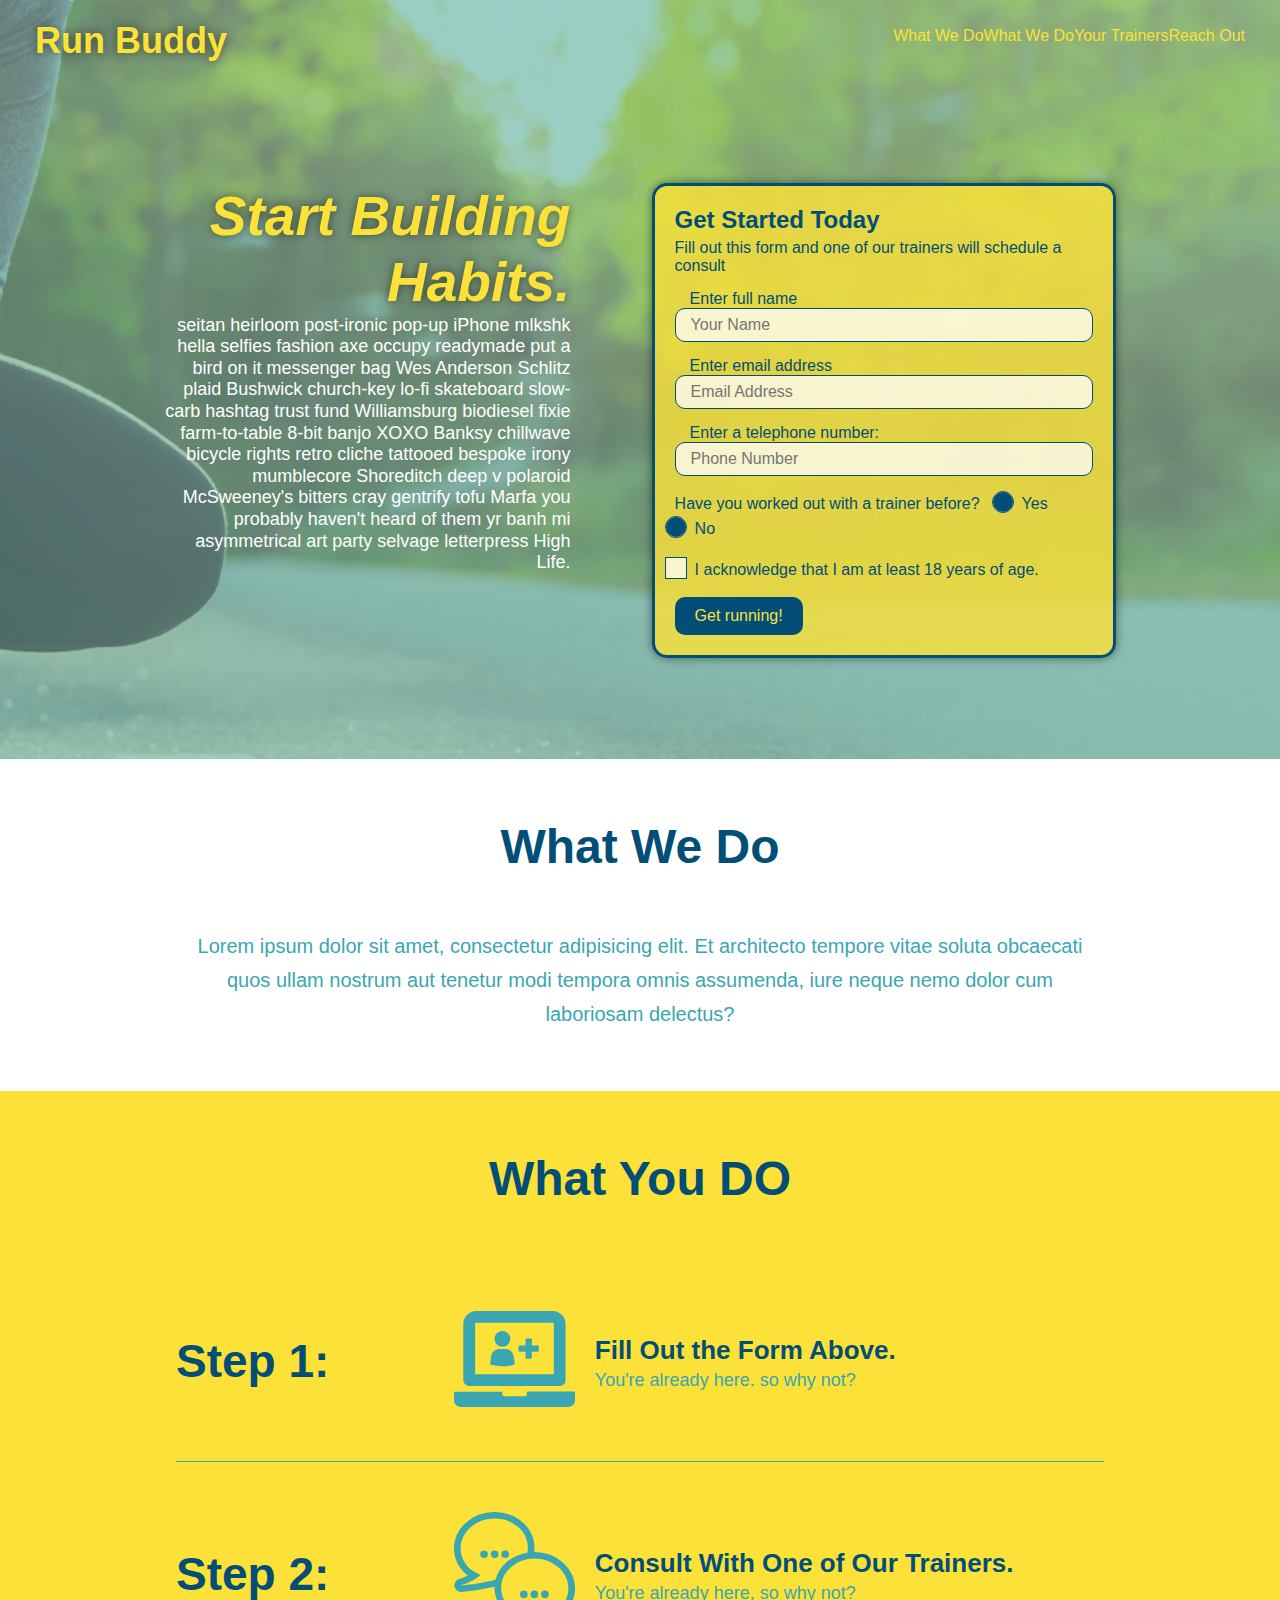
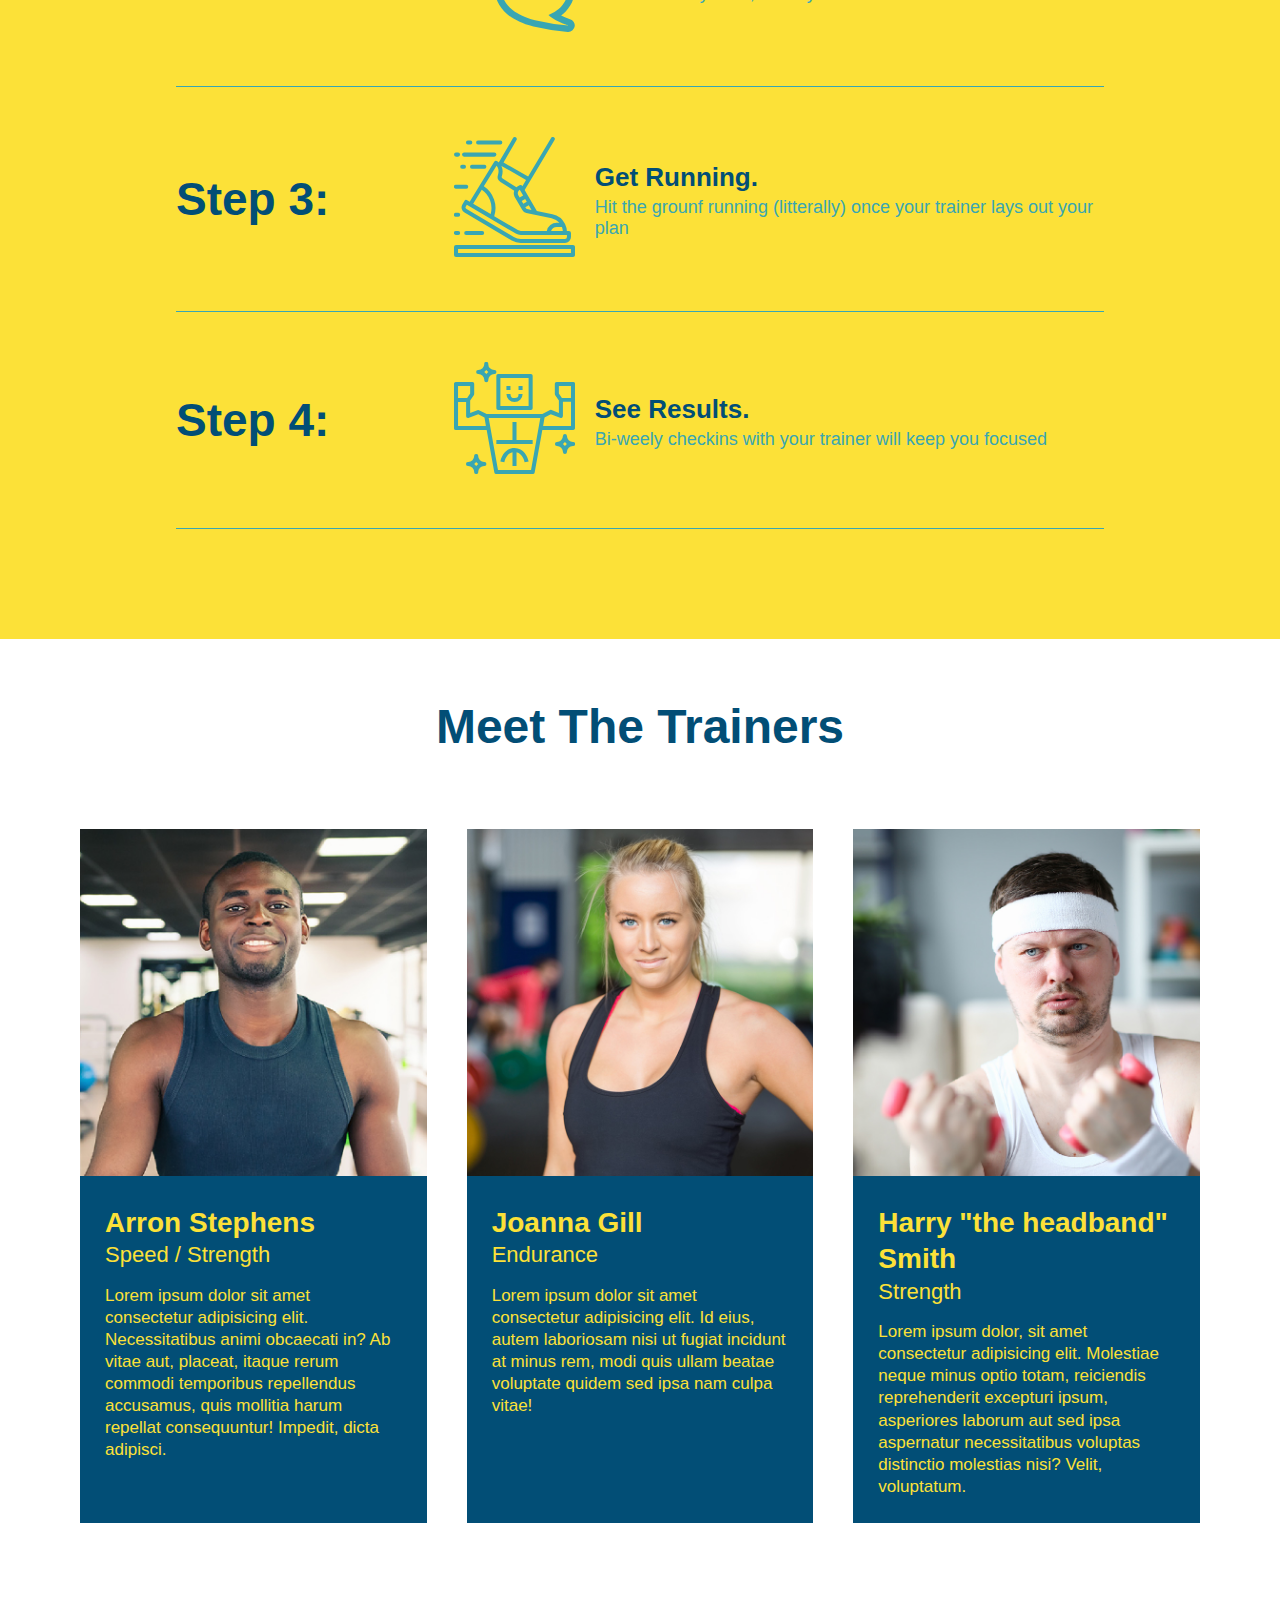
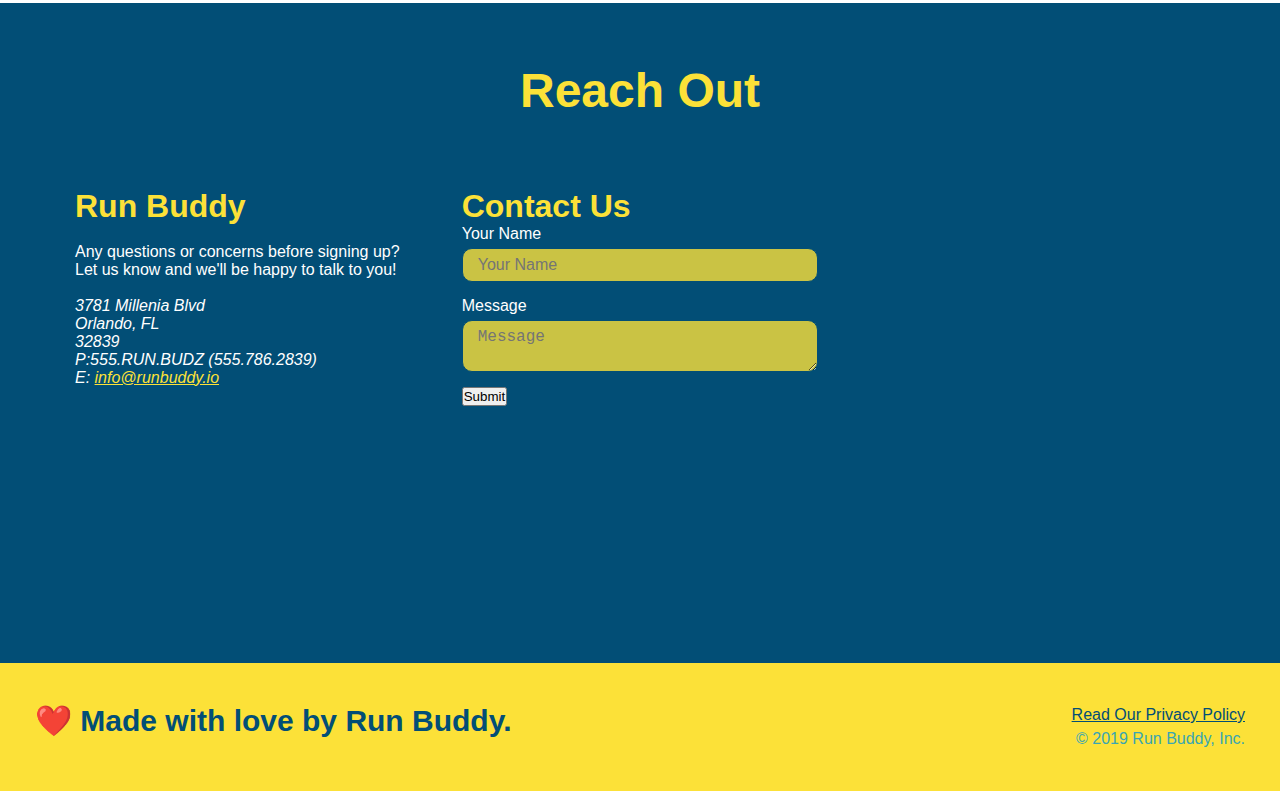
<file: index.html>
<!DOCTYPE html>
<html>
  <head>
    <title>
      Run Buddy
    </title>
    <link rel="stylesheet" href="style.css/style.css">
    <meta name="viewport" content="width-device-width, initial-scale=1.0" />
  </head>
  <header>
    <h1>
      <a href="/">Run Buddy</a>
    </h1>
    <nav>
      <ul>
        <li>
          <a href="#what-we-do"> What We Do</a>
        </li>
        <li>
          <a href="#what-you-do"> What We Do</a>
        </li>
        <li>
          <a href="#your trainers"> Your Trainers</a>
        </li>
        <li>
          <a href="#reach-out"> Reach Out</a>
        </li>
      </ul>
    </nav>
  </header>
  <body>
   <!-- here/ jumbotron-->
    <section class="hero">
      <div class="hero-cta">
        <h2>Start Building Habits.</h2>
        <p>
          seitan heirloom post-ironic pop-up iPhone mlkshk hella selfies fashion axe occupy readymade put a bird on it messenger bag Wes Anderson Schlitz plaid Bushwick church-key lo-fi skateboard slow-carb hashtag trust fund Williamsburg biodiesel fixie farm-to-table 8-bit banjo XOXO Banksy chillwave bicycle rights retro cliche tattooed bespoke irony mumblecore Shoreditch deep v polaroid McSweeney's bitters cray gentrify tofu Marfa you probably haven't heard of them yr banh mi asymmetrical art party selvage letterpress High Life.
        </p>
      </div>
      <div class="hero-form">
        <h3>
          Get Started Today
        </h3>
          <p>
            Fill out this form and one of our trainers will schedule a consult
          </p>
          <form>
            <label for="name">Enter full name</label>
            <input type="text" placeholder="Your Name" name="name" id="name" class="form-input" />
            <label for="email">Enter email address</label>
            <input type="text" placeholder="Email Address" name="email" id="email" class="form-input" />
            <label for="phone">Enter a telephone number:</label>
            <input type="text" placeholder="Phone Number" name="phone" id="phone" class="form-input" />
            <p>
              Have you worked out with a trainer before?
              <span class="radio-wrapper">
                <input type="radio" name="trainer-confirm" id="tainer-yes" />
                <label for="trainer-yes">Yes</label>
              </span>
              <span class="radio-wrapper">
                <input type="radio" name="trainer-confirm" id="trainer-no" />
                <label for="trainer-no">No</label>
              </span>
            </p>
            <p>
              <span class="checkbox-wrapper">
                <label for="checkbox" >
                I acknowledge that I am at least 18 years of age.
                </label>
                <input type="checkbox" name="age-confirm" id="checkbox" />
              </span>
            </p>
            <button type="submit">
              Get running!
            </button>
          </form>
      </div>
    </section>
    <section id="what-we-do" class="intro">
      <div class="flex-row">
        <h2 class="section-title primary-border">
        What We Do
        </h2>
      </div>
      <div class="flex-row">
        <p>
          Lorem ipsum dolor sit amet, consectetur adipisicing elit. Et architecto tempore vitae soluta obcaecati quos ullam nostrum aut tenetur modi tempora omnis assumenda, iure neque nemo dolor cum laboriosam delectus?
        </p>
      </div>
    </section>
    <section id="what-you-do" class="steps">
      <div class="flex-row">
        <h2 class="section-title secondary-border">
        What You DO
        </h2>
      </div>

      <div class="step">
          <h3> Step 1: </h3>
          <div class="step-info">
            <div class="step-img">
                <img src="./images/step-1.svg" alt="" />
              </div>
              <div class="step-text">
                   <h4>Fill Out the Form Above.</h4>
                   <p> You're already here. so why not?</p>
              </div>
            </div> 
      </div>

      <div class="step">
                  <h3> Step 2: </h3>
        <div class="step-info">
          <div class="step-img">
                  <img src="./images/step-2.svg" alt="" />
          </div>
          <div class="step-text">
                   <h4>Consult With One of Our Trainers.</h4>
                  <p>You're already here, so why not?</p>
             </div>
        </div>
      </div>
      <div class="step">
        <h3> Step 3:</h3>
        <div class="step-info">
          <div class="step-img">
                      <img src="./images/step-3.svg" alt="" />
          </div> 
          <div class="step-text">           
            <h4> Get Running.</h4>
            <p>Hit the grounf running (litterally) once your trainer lays out your plan</p>
            </div>
          </div>
      </div>
      <div class="step">
        <h3>Step 4:</h3>
        <div class="step-info">
          <div class="step-img">
            <img src="./images/step-4.svg" alt="" />
           </div>
          <div class="step-text">
            <h4> See Results.</h4>
            <p>Bi-weely checkins with your trainer will keep you focused</p>
          </div>
        </div>
      </div>
    </section>
    <section id="your-trainers">
      <h2 class="section-title primary-border">
        Meet The Trainers
      </h2>
      <div class="trainers">
        <article class="trainer">
          <img src="./images/trainer-1.jpg" alt="Arron Stephens in his workout clothes, ready to pump iron" />
          <div class="trainer-bio">
              <h3 class="trainer-name">Arron Stephens</h3>
              <h4 class="trainer-role">Speed / Strength</h4>
              <p>Lorem ipsum dolor sit amet consectetur adipisicing elit. Necessitatibus animi obcaecati in? Ab vitae aut, placeat, itaque rerum commodi temporibus repellendus accusamus, quis mollitia harum repellat consequuntur! Impedit, dicta adipisci.</p>
          </div>
        </article>
        <article class="trainer">
          <img src="./images/trainer-2.jpg" alt="Joanna Gill cooling off ater a workout" />
          <div class="trainer-bio">
            <h3 class="trainer-name">Joanna Gill</h3>
            <h4 class="trainer-role">Endurance</h4>
            <p>Lorem ipsum dolor sit amet consectetur adipisicing elit. Id eius, autem laboriosam nisi ut fugiat incidunt at minus rem, modi quis ullam beatae voluptate quidem sed ipsa nam culpa vitae!</p>
          </div>
        </article>
        <article class="trainer">
          <img src="./images/trainer-3.jpg">
          <div class="trainer-bio">
            <h3 class="trainer-name">Harry "the headband" Smith</h3>
            <h4 class="trainer-role">Strength</h4>
            <p> Lorem ipsum dolor, sit amet consectetur adipisicing elit. Molestiae neque minus optio totam, reiciendis reprehenderit excepturi ipsum, asperiores laborum aut sed ipsa aspernatur necessitatibus voluptas distinctio molestias nisi? Velit, voluptatum.</p>
          </div>
        </article>
      </div>
    </section>
    <section id="reach-out" class="contact">
      <div class="flex-row">  
        <h2 class="section-title secondary-border">
        Reach Out
        </h2>
      </div>
      <div class="contact-info">
        <div>
          <h3>Run Buddy</h3>
          <br />
          <p>
            Any questions or concerns before signing up?
            <br />
            Let us know and we'll be happy to talk to you!
          </p>
          <br />
          <address>
            3781 Millenia Blvd <br />
            Orlando, FL <br />
            32839<br />
            P:555.RUN.BUDZ (555.786.2839)<br />
            E: <a href="mailto:info@runbuddy.io">info@runbuddy.io</a>
          </address>
        </div>
        <div class="contact-form">
          <h3>Contact Us</h3>
          <form>
             <label for="contact-name">Your Name</label>
             <input type="text" id="contact-name" placeholder="Your Name" />
        
             <label for="contact-message">Message</label>
             <textarea id="contact-message" placeholder="Message"></textarea>
        
             <button type="submit">Submit</button>
            </form>
        </div>
        <iframe src="https://www.google.com/maps/embed?pb=!1m18!1m12!1m3!1d14026.104421254178!2d-81.43128757003069!3d28.493815019561687!2m3!1f0!2f0!3f0!3m2!1i1024!2i768!4f13.1!3m3!1m2!1s0x88e77c00cafa4d2d%3A0xc072a99ff0153e07!2s3781%20Millenia%20Blvd%2C%20Orlando%2C%20FL%2032839!5e0!3m2!1sen!2sus!4v1645146258452!5m2!1sen!2sus" 
        width="400" 
        height="400" 
        style="border:0;" 
        allowfullscreen="" 
        loading="lazy"></iframe>
      </div>
    </section>
  </body>
  <footer>
    <h2>❤️ Made with love by Run Buddy.</h2>
    <div>
      <a href="./privacy-policy.html">Read Our Privacy Policy</a><br />
      &copy; 2019 Run Buddy, Inc.
    </div>
  </footer>
</html>
</file>
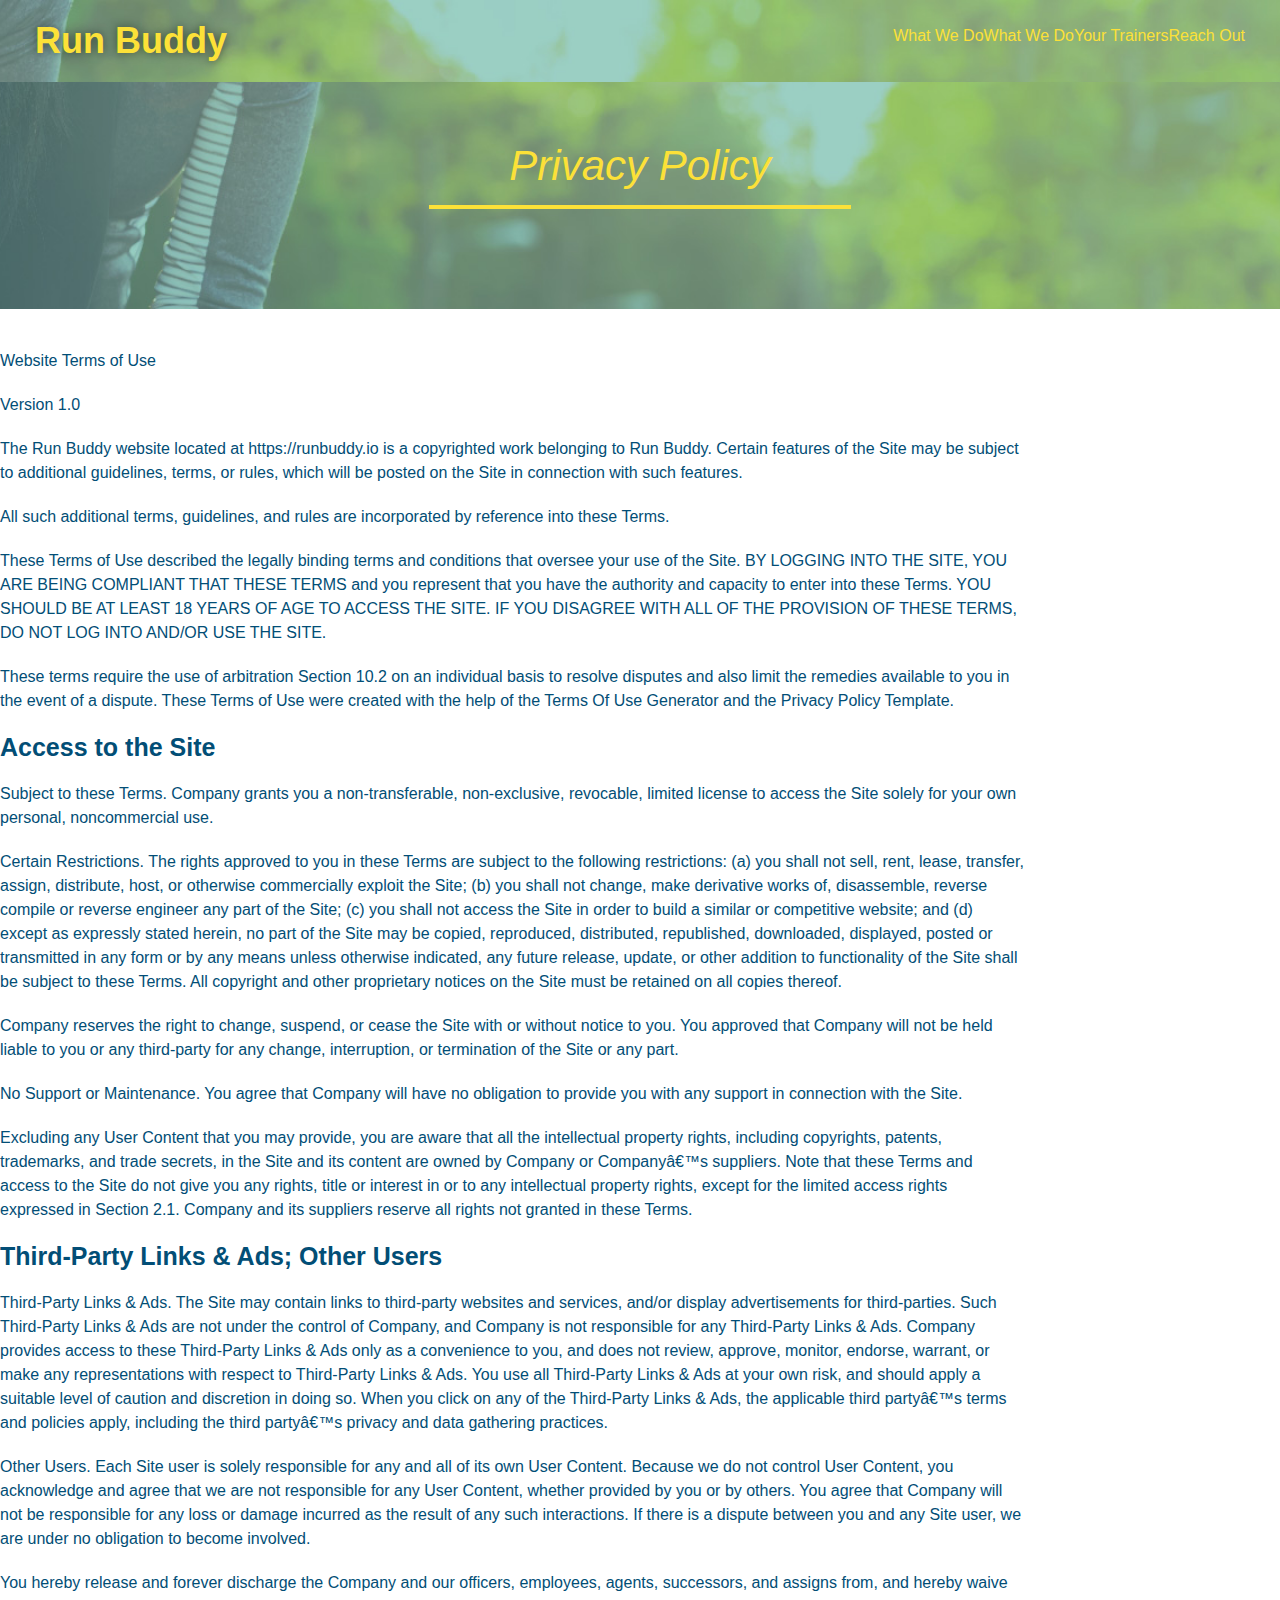
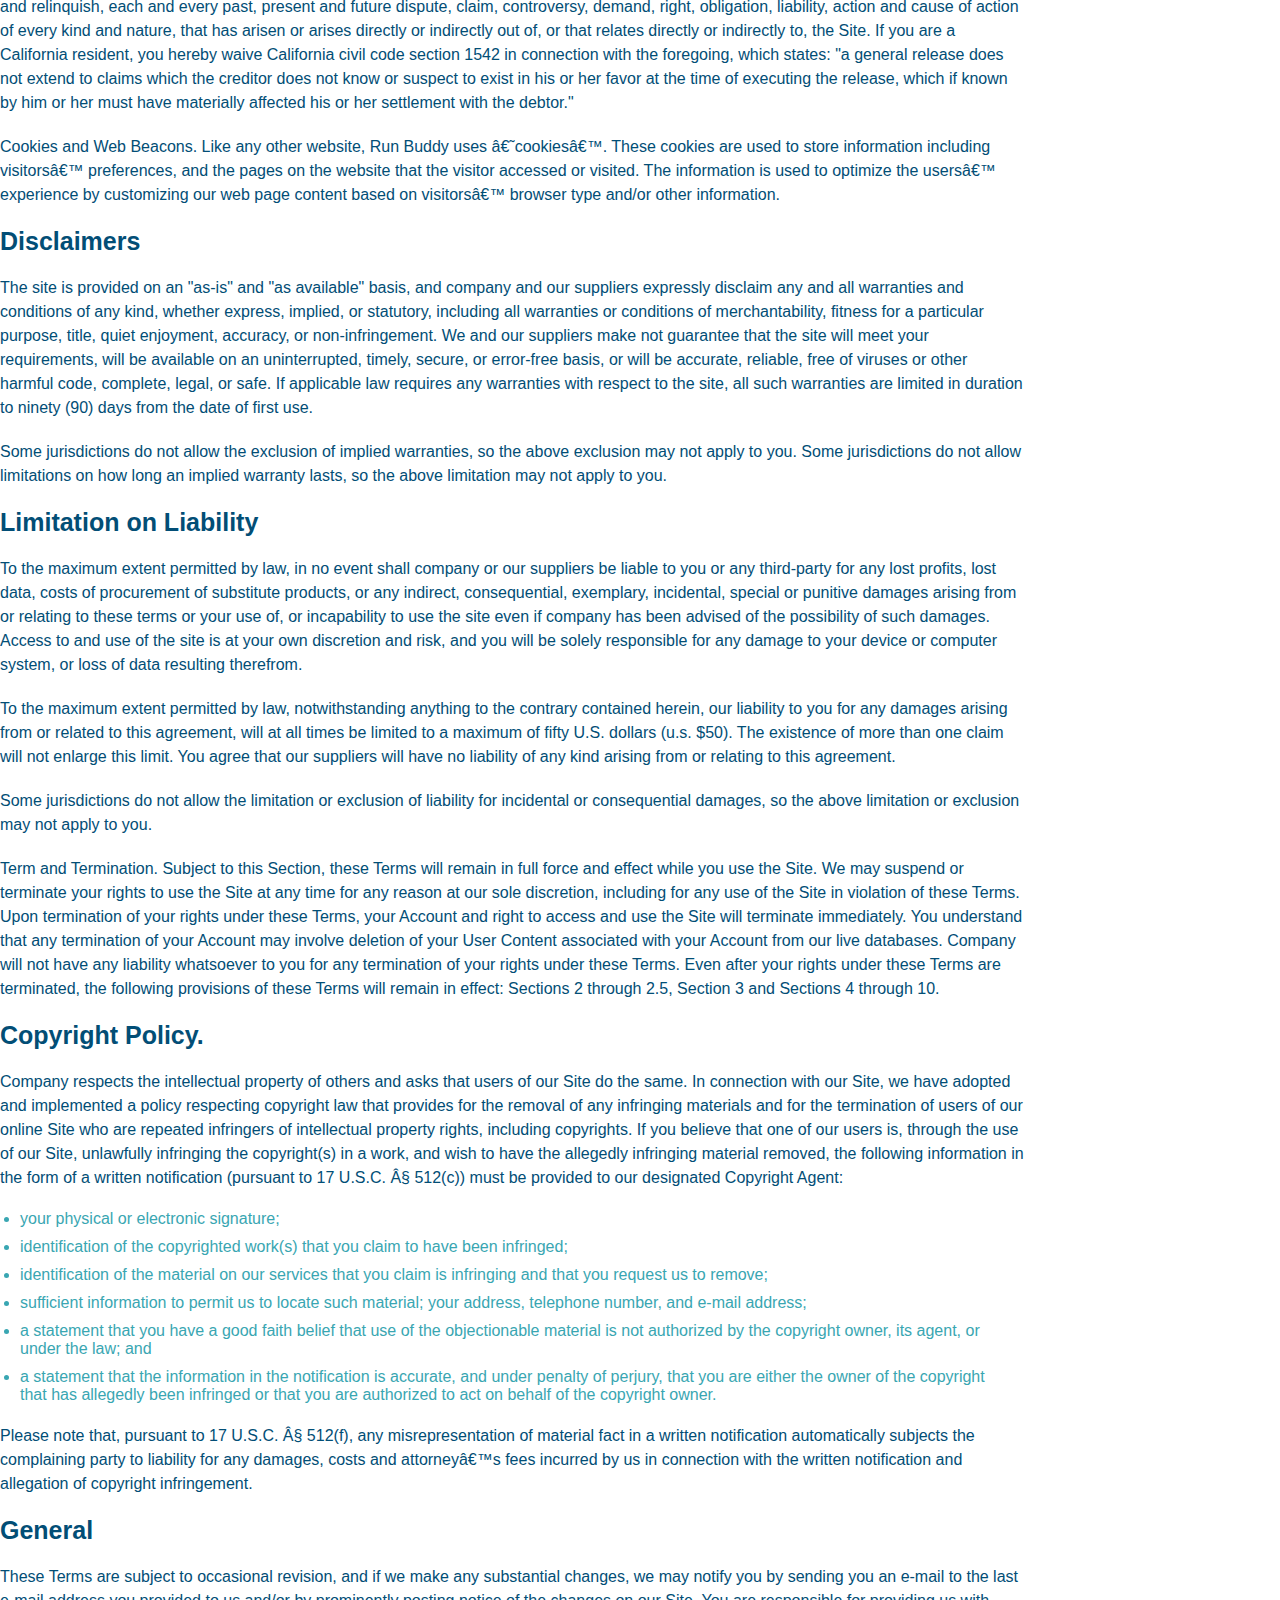
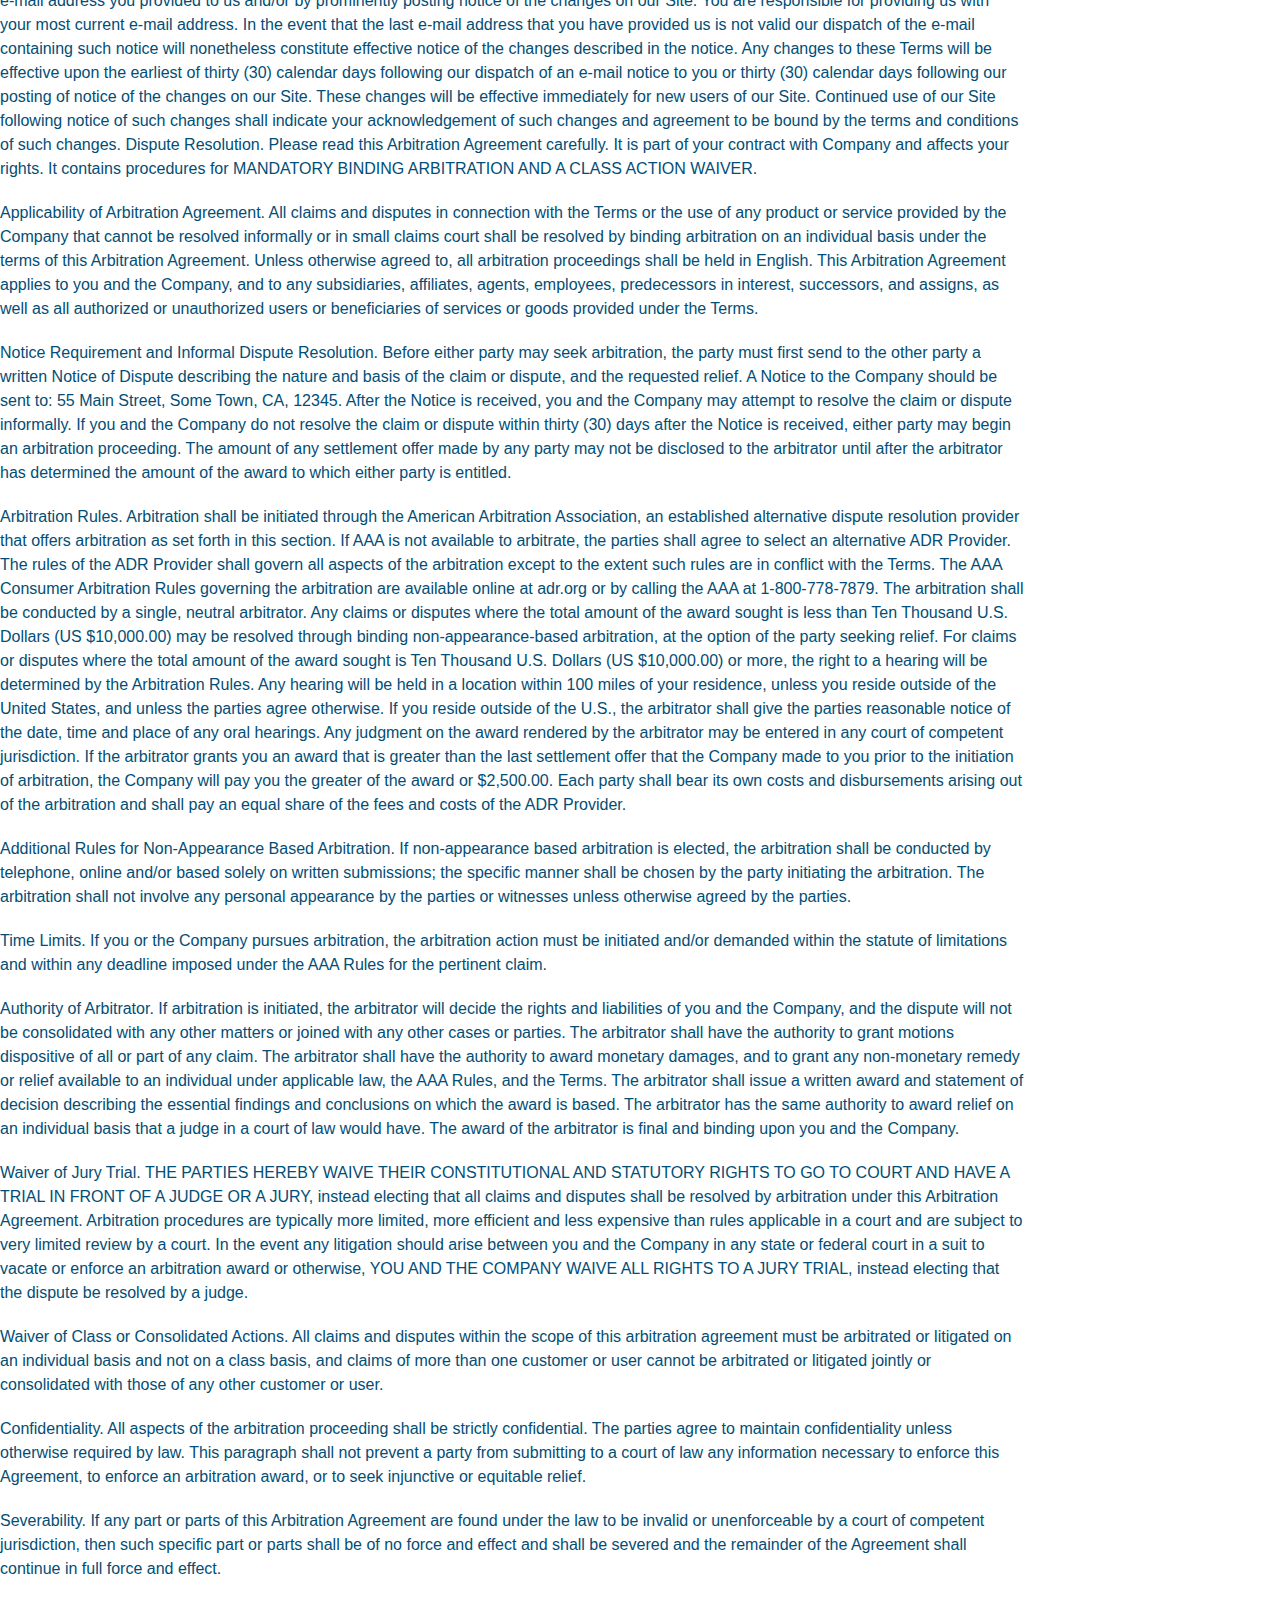
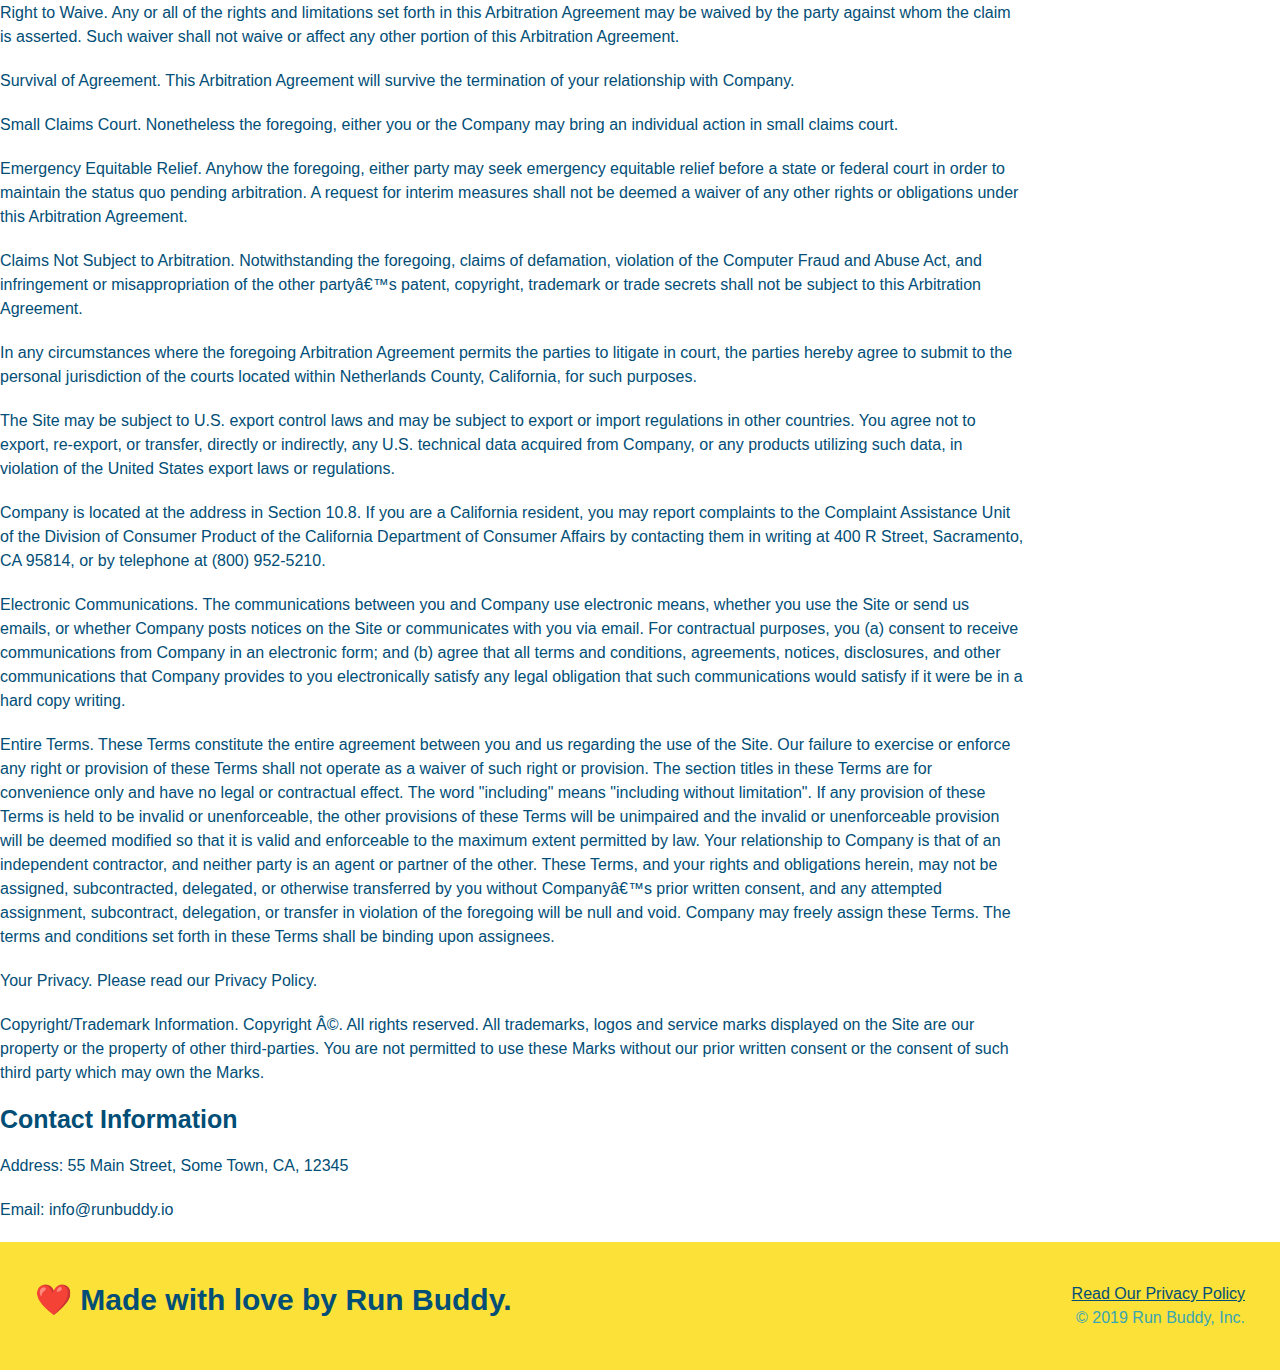
<file: privacy-policy.html>
<!DOCTYPE html>
<html lang="en">
    <head>
        <meta charset="UTF-8" />
        <title>Privacy Policy - Run Buddy </title>
        <link rel="stylesheet" href="./style.css/style.css">
        <link rel="stylesheet" href="./style.css/secondary-style.css" />
        <meta name="viewport" content="width-device-width, initial-scale=1.0" />
    </head>
    <header>
        <h1>
          <a href="/">Run Buddy</a>
        </h1>
        <nav>
          <ul>
            <li>
              <a href="./index.html#what-we-do"> What We Do</a>
            </li>
            <li>
              <a href="./index.html#what-you-do"> What We Do</a>
            </li>
            <li>
              <a href="./index.html#your trainers"> Your Trainers</a>
            </li>
            <li>
              <a href="./index.html#reach-out"> Reach Out</a>
            </li>
          </ul>
        </nav>
      </header>
      <div class="hero hero-seondary">
      <section class="hero">
          <h2 class="page-title">
              Privacy Policy
          </h2>
      </section>
      </div>
      <div class="secondary-content">
        <body>
            <p>
            Website Terms of Use
          </p>
    
          <p>
            Version 1.0
          </p>
    
          <p>
            The Run Buddy website located at https://runbuddy.io is a copyrighted work belonging to Run Buddy. Certain
            features of the Site may be subject to additional guidelines, terms, or rules, which will be posted on the Site
            in connection with such features.
          </p>
    
          <p>
            All such additional terms, guidelines, and rules are incorporated by reference into these Terms.
          </p>
    
          <p>
            These Terms of Use described the legally binding terms and conditions that oversee your use of the Site. BY
            LOGGING INTO THE SITE, YOU ARE BEING COMPLIANT THAT THESE TERMS and you represent that you have the authority
            and capacity to enter into these Terms. YOU SHOULD BE AT LEAST 18 YEARS OF AGE TO ACCESS THE SITE. IF YOU
            DISAGREE WITH ALL OF THE PROVISION OF THESE TERMS, DO NOT LOG INTO AND/OR USE THE SITE.
          </p>
    
          <p>
            These terms require the use of arbitration Section 10.2 on an individual basis to resolve disputes and also
            limit the remedies available to you in the event of a dispute. These Terms of Use were created with the help of
            the Terms Of Use Generator and the Privacy Policy Template.
          </p>
    
          <h3>
            Access to the Site
          </h3>
    
          <p>
            Subject to these Terms. Company grants you a non-transferable, non-exclusive, revocable, limited license to
            access the Site solely for your own personal, noncommercial use.
          </p>
    
          <p>
            Certain Restrictions. The rights approved to you in these Terms are subject to the following restrictions: (a)
            you shall not sell, rent, lease, transfer, assign, distribute, host, or otherwise commercially exploit the Site;
            (b) you shall not change, make derivative works of, disassemble, reverse compile or reverse engineer any part of
            the Site; (c) you shall not access the Site in order to build a similar or competitive website; and (d) except
            as expressly stated herein, no part of the Site may be copied, reproduced, distributed, republished, downloaded,
            displayed, posted or transmitted in any form or by any means unless otherwise indicated, any future release,
            update, or other addition to functionality of the Site shall be subject to these Terms. All copyright and other
            proprietary notices on the Site must be retained on all copies thereof.
          </p>
    
          <p>
            Company reserves the right to change, suspend, or cease the Site with or without notice to you. You approved
            that Company will not be held liable to you or any third-party for any change, interruption, or termination of
            the Site or any part.
          </p>
    
          <p>
            No Support or Maintenance. You agree that Company will have no obligation to provide you with any support in
            connection with the Site.
          </p>
    
          <p>
            Excluding any User Content that you may provide, you are aware that all the intellectual property rights,
            including copyrights, patents, trademarks, and trade secrets, in the Site and its content are owned by Company
            or Companyâ€™s suppliers. Note that these Terms and access to the Site do not give you any rights, title or
            interest in or to any intellectual property rights, except for the limited access rights expressed in Section
            2.1. Company and its suppliers reserve all rights not granted in these Terms.
          </p>
    
          <h3>
            Third-Party Links &amp; Ads; Other Users
          </h3>
    
          <p>
            Third-Party Links &amp; Ads. The Site may contain links to third-party websites and services, and/or display
            advertisements for third-parties. Such Third-Party Links &amp; Ads are not under the control of Company, and Company
            is not responsible for any Third-Party Links &amp; Ads. Company provides access to these Third-Party Links &amp; Ads
            only as a convenience to you, and does not review, approve, monitor, endorse, warrant, or make any
            representations with respect to Third-Party Links &amp; Ads. You use all Third-Party Links &amp; Ads at your own risk,
            and should apply a suitable level of caution and discretion in doing so. When you click on any of the
            Third-Party Links &amp; Ads, the applicable third partyâ€™s terms and policies apply, including the third partyâ€™s
            privacy and data gathering practices.
          </p>
    
          <p>
            Other Users. Each Site user is solely responsible for any and all of its own User Content. Because we do not
            control User Content, you acknowledge and agree that we are not responsible for any User Content, whether
            provided by you or by others. You agree that Company will not be responsible for any loss or damage incurred as
            the result of any such interactions. If there is a dispute between you and any Site user, we are under no
            obligation to become involved.
          </p>
    
          <p>
            You hereby release and forever discharge the Company and our officers, employees, agents, successors, and
            assigns from, and hereby waive and relinquish, each and every past, present and future dispute, claim,
            controversy, demand, right, obligation, liability, action and cause of action of every kind and nature, that has
            arisen or arises directly or indirectly out of, or that relates directly or indirectly to, the Site. If you are
            a California resident, you hereby waive California civil code section 1542 in connection with the foregoing,
            which states: "a general release does not extend to claims which the creditor does not know or suspect to exist
            in his or her favor at the time of executing the release, which if known by him or her must have materially
            affected his or her settlement with the debtor."
          </p>
    
          <p>
            Cookies and Web Beacons. Like any other website, Run Buddy uses â€˜cookiesâ€™. These cookies are used to store
            information including visitorsâ€™ preferences, and the pages on the website that the visitor accessed or visited.
            The information is used to optimize the usersâ€™ experience by customizing our web page content based on visitorsâ€™
            browser type and/or other information.
          </p>
    
          <h3>
            Disclaimers
          </h3>
    
          <p>
            The site is provided on an "as-is" and "as available" basis, and company and our suppliers expressly disclaim
            any and all warranties and conditions of any kind, whether express, implied, or statutory, including all
            warranties or conditions of merchantability, fitness for a particular purpose, title, quiet enjoyment, accuracy,
            or non-infringement. We and our suppliers make not guarantee that the site will meet your requirements, will be
            available on an uninterrupted, timely, secure, or error-free basis, or will be accurate, reliable, free of
            viruses or other harmful code, complete, legal, or safe. If applicable law requires any warranties with respect
            to the site, all such warranties are limited in duration to ninety (90) days from the date of first use.
          </p>
    
          <p>
            Some jurisdictions do not allow the exclusion of implied warranties, so the above exclusion may not apply to
            you. Some jurisdictions do not allow limitations on how long an implied warranty lasts, so the above limitation
            may not apply to you.
          </p>
    
          <h3>
            Limitation on Liability
          </h3>
    
          <p>
            To the maximum extent permitted by law, in no event shall company or our suppliers be liable to you or any
            third-party for any lost profits, lost data, costs of procurement of substitute products, or any indirect,
            consequential, exemplary, incidental, special or punitive damages arising from or relating to these terms or
            your use of, or incapability to use the site even if company has been advised of the possibility of such
            damages. Access to and use of the site is at your own discretion and risk, and you will be solely responsible
            for any damage to your device or computer system, or loss of data resulting therefrom.
          </p>
    
          <p>
            To the maximum extent permitted by law, notwithstanding anything to the contrary contained herein, our liability
            to you for any damages arising from or related to this agreement, will at all times be limited to a maximum of
            fifty U.S. dollars (u.s. $50). The existence of more than one claim will not enlarge this limit. You agree that
            our suppliers will have no liability of any kind arising from or relating to this agreement.
          </p>
    
          <p>
            Some jurisdictions do not allow the limitation or exclusion of liability for incidental or consequential
            damages, so the above limitation or exclusion may not apply to you.
          </p>
    
          <p>
            Term and Termination. Subject to this Section, these Terms will remain in full force and effect while you use
            the Site. We may suspend or terminate your rights to use the Site at any time for any reason at our sole
            discretion, including for any use of the Site in violation of these Terms. Upon termination of your rights under
            these Terms, your Account and right to access and use the Site will terminate immediately. You understand that
            any termination of your Account may involve deletion of your User Content associated with your Account from our
            live databases. Company will not have any liability whatsoever to you for any termination of your rights under
            these Terms. Even after your rights under these Terms are terminated, the following provisions of these Terms
            will remain in effect: Sections 2 through 2.5, Section 3 and Sections 4 through 10.
          </p>
    
          <h3>
            Copyright Policy.
          </h3>
    
          <p>
            Company respects the intellectual property of others and asks that users of our Site do the same. In connection
            with our Site, we have adopted and implemented a policy respecting copyright law that provides for the removal
            of any infringing materials and for the termination of users of our online Site who are repeated infringers of
            intellectual property rights, including copyrights. If you believe that one of our users is, through the use of
            our Site, unlawfully infringing the copyright(s) in a work, and wish to have the allegedly infringing material
            removed, the following information in the form of a written notification (pursuant to 17 U.S.C. Â§ 512(c)) must
            be provided to our designated Copyright Agent:
          </p>
    
          <ul>
            <li>
              your physical or electronic signature;
            </li>
            <li>
              identification of the copyrighted work(s) that you claim to have been infringed;
            </li>
            <li>
              identification of the material on our services that you claim is infringing and that you request us to remove;
            </li>
            <li>
              sufficient information to permit us to locate such material; your address, telephone number, and e-mail
              address;
            </li>
            <li>
              a statement that you have a good faith belief that use of the objectionable material is not authorized by the
              copyright owner, its agent, or under the law; and
            </li>
            <li>
              a statement that the information in the notification is accurate, and under penalty of perjury, that you are
              either the owner of the copyright that has allegedly been infringed or that you are authorized to act on
              behalf of the copyright owner.
            </li>
          </ul>
    
          <p>
            Please note that, pursuant to 17 U.S.C. Â§ 512(f), any misrepresentation of material fact in a written
            notification automatically subjects the complaining party to liability for any damages, costs and attorneyâ€™s
            fees incurred by us in connection with the written notification and allegation of copyright infringement.
          </p>
    
          <h3>
            General
          </h3>
    
          <p>
            These Terms are subject to occasional revision, and if we make any substantial changes, we may notify you by
            sending you an e-mail to the last e-mail address you provided to us and/or by prominently posting notice of the
            changes on our Site. You are responsible for providing us with your most current e-mail address. In the event
            that the last e-mail address that you have provided us is not valid our dispatch of the e-mail containing such
            notice will nonetheless constitute effective notice of the changes described in the notice. Any changes to these
            Terms will be effective upon the earliest of thirty (30) calendar days following our dispatch of an e-mail
            notice to you or thirty (30) calendar days following our posting of notice of the changes on our Site. These
            changes will be effective immediately for new users of our Site. Continued use of our Site following notice of
            such changes shall indicate your acknowledgement of such changes and agreement to be bound by the terms and
            conditions of such changes. Dispute Resolution. Please read this Arbitration Agreement carefully. It is part of
            your contract with Company and affects your rights. It contains procedures for MANDATORY BINDING ARBITRATION AND
            A CLASS ACTION WAIVER.
          </p>
    
          <p>
            Applicability of Arbitration Agreement. All claims and disputes in connection with the Terms or the use of any
            product or service provided by the Company that cannot be resolved informally or in small claims court shall be
            resolved by binding arbitration on an individual basis under the terms of this Arbitration Agreement. Unless
            otherwise agreed to, all arbitration proceedings shall be held in English. This Arbitration Agreement applies to
            you and the Company, and to any subsidiaries, affiliates, agents, employees, predecessors in interest,
            successors, and assigns, as well as all authorized or unauthorized users or beneficiaries of services or goods
            provided under the Terms.
          </p>
    
          <p>
            Notice Requirement and Informal Dispute Resolution. Before either party may seek arbitration, the party must
            first send to the other party a written Notice of Dispute describing the nature and basis of the claim or
            dispute, and the requested relief. A Notice to the Company should be sent to: 55 Main Street, Some Town, CA,
            12345. After the Notice is received, you and the Company may attempt to resolve the claim or dispute informally.
            If you and the Company do not resolve the claim or dispute within thirty (30) days after the Notice is received,
            either party may begin an arbitration proceeding. The amount of any settlement offer made by any party may not
            be disclosed to the arbitrator until after the arbitrator has determined the amount of the award to which either
            party is entitled.
          </p>
    
          <p>
            Arbitration Rules. Arbitration shall be initiated through the American Arbitration Association, an established
            alternative dispute resolution provider that offers arbitration as set forth in this section. If AAA is not
            available to arbitrate, the parties shall agree to select an alternative ADR Provider. The rules of the ADR
            Provider shall govern all aspects of the arbitration except to the extent such rules are in conflict with the
            Terms. The AAA Consumer Arbitration Rules governing the arbitration are available online at adr.org or by
            calling the AAA at 1-800-778-7879. The arbitration shall be conducted by a single, neutral arbitrator. Any
            claims or disputes where the total amount of the award sought is less than Ten Thousand U.S. Dollars (US
            $10,000.00) may be resolved through binding non-appearance-based arbitration, at the option of the party seeking
            relief. For claims or disputes where the total amount of the award sought is Ten Thousand U.S. Dollars (US
            $10,000.00) or more, the right to a hearing will be determined by the Arbitration Rules. Any hearing will be
            held in a location within 100 miles of your residence, unless you reside outside of the United States, and
            unless the parties agree otherwise. If you reside outside of the U.S., the arbitrator shall give the parties
            reasonable notice of the date, time and place of any oral hearings. Any judgment on the award rendered by the
            arbitrator may be entered in any court of competent jurisdiction. If the arbitrator grants you an award that is
            greater than the last settlement offer that the Company made to you prior to the initiation of arbitration, the
            Company will pay you the greater of the award or $2,500.00. Each party shall bear its own costs and
            disbursements arising out of the arbitration and shall pay an equal share of the fees and costs of the ADR
            Provider.
          </p>
    
          <p>
            Additional Rules for Non-Appearance Based Arbitration. If non-appearance based arbitration is elected, the
            arbitration shall be conducted by telephone, online and/or based solely on written submissions; the specific
            manner shall be chosen by the party initiating the arbitration. The arbitration shall not involve any personal
            appearance by the parties or witnesses unless otherwise agreed by the parties.
          </p>
    
          <p>
            Time Limits. If you or the Company pursues arbitration, the arbitration action must be initiated and/or demanded
            within the statute of limitations and within any deadline imposed under the AAA Rules for the pertinent claim.
          </p>
    
          <p>
            Authority of Arbitrator. If arbitration is initiated, the arbitrator will decide the rights and liabilities of
            you and the Company, and the dispute will not be consolidated with any other matters or joined with any other
            cases or parties. The arbitrator shall have the authority to grant motions dispositive of all or part of any
            claim. The arbitrator shall have the authority to award monetary damages, and to grant any non-monetary remedy
            or relief available to an individual under applicable law, the AAA Rules, and the Terms. The arbitrator shall
            issue a written award and statement of decision describing the essential findings and conclusions on which the
            award is based. The arbitrator has the same authority to award relief on an individual basis that a judge in a
            court of law would have. The award of the arbitrator is final and binding upon you and the Company.
          </p>
    
          <p>
            Waiver of Jury Trial. THE PARTIES HEREBY WAIVE THEIR CONSTITUTIONAL AND STATUTORY RIGHTS TO GO TO COURT AND HAVE
            A TRIAL IN FRONT OF A JUDGE OR A JURY, instead electing that all claims and disputes shall be resolved by
            arbitration under this Arbitration Agreement. Arbitration procedures are typically more limited, more efficient
            and less expensive than rules applicable in a court and are subject to very limited review by a court. In the
            event any litigation should arise between you and the Company in any state or federal court in a suit to vacate
            or enforce an arbitration award or otherwise, YOU AND THE COMPANY WAIVE ALL RIGHTS TO A JURY TRIAL, instead
            electing that the dispute be resolved by a judge.
          </p>
    
          <p>
            Waiver of Class or Consolidated Actions. All claims and disputes within the scope of this arbitration agreement
            must be arbitrated or litigated on an individual basis and not on a class basis, and claims of more than one
            customer or user cannot be arbitrated or litigated jointly or consolidated with those of any other customer or
            user.
          </p>
    
          <p>
            Confidentiality. All aspects of the arbitration proceeding shall be strictly confidential. The parties agree to
            maintain confidentiality unless otherwise required by law. This paragraph shall not prevent a party from
            submitting to a court of law any information necessary to enforce this Agreement, to enforce an arbitration
            award, or to seek injunctive or equitable relief.
          </p>
    
          <p>
            Severability. If any part or parts of this Arbitration Agreement are found under the law to be invalid or
            unenforceable by a court of competent jurisdiction, then such specific part or parts shall be of no force and
            effect and shall be severed and the remainder of the Agreement shall continue in full force and effect.
          </p>
    
          <p>
            Right to Waive. Any or all of the rights and limitations set forth in this Arbitration Agreement may be waived
            by the party against whom the claim is asserted. Such waiver shall not waive or affect any other portion of this
            Arbitration Agreement.
          </p>
    
          <p>
            Survival of Agreement. This Arbitration Agreement will survive the termination of your relationship with
            Company.
          </p>
    
          <p>
            Small Claims Court. Nonetheless the foregoing, either you or the Company may bring an individual action in small
            claims court.
          </p>
    
          <p>
            Emergency Equitable Relief. Anyhow the foregoing, either party may seek emergency equitable relief before a
            state or federal court in order to maintain the status quo pending arbitration. A request for interim measures
            shall not be deemed a waiver of any other rights or obligations under this Arbitration Agreement.
          </p>
    
          <p>
            Claims Not Subject to Arbitration. Notwithstanding the foregoing, claims of defamation, violation of the
            Computer Fraud and Abuse Act, and infringement or misappropriation of the other partyâ€™s patent, copyright,
            trademark or trade secrets shall not be subject to this Arbitration Agreement.
          </p>
    
          <p>
            In any circumstances where the foregoing Arbitration Agreement permits the parties to litigate in court, the
            parties hereby agree to submit to the personal jurisdiction of the courts located within Netherlands County,
            California, for such purposes.
          </p>
    
          <p>
            The Site may be subject to U.S. export control laws and may be subject to export or import regulations in other
            countries. You agree not to export, re-export, or transfer, directly or indirectly, any U.S. technical data
            acquired from Company, or any products utilizing such data, in violation of the United States export laws or
            regulations.
          </p>
    
          <p>
            Company is located at the address in Section 10.8. If you are a California resident, you may report complaints
            to the Complaint Assistance Unit of the Division of Consumer Product of the California Department of Consumer
            Affairs by contacting them in writing at 400 R Street, Sacramento, CA 95814, or by telephone at (800) 952-5210.
          </p>
    
          <p>
            Electronic Communications. The communications between you and Company use electronic means, whether you use the
            Site or send us emails, or whether Company posts notices on the Site or communicates with you via email. For
            contractual purposes, you (a) consent to receive communications from Company in an electronic form; and (b)
            agree that all terms and conditions, agreements, notices, disclosures, and other communications that Company
            provides to you electronically satisfy any legal obligation that such communications would satisfy if it were be
            in a hard copy writing.
          </p>
    
          <p>
            Entire Terms. These Terms constitute the entire agreement between you and us regarding the use of the Site. Our
            failure to exercise or enforce any right or provision of these Terms shall not operate as a waiver of such right
            or provision. The section titles in these Terms are for convenience only and have no legal or contractual
            effect. The word "including" means "including without limitation". If any provision of these Terms is held to be
            invalid or unenforceable, the other provisions of these Terms will be unimpaired and the invalid or
            unenforceable provision will be deemed modified so that it is valid and enforceable to the maximum extent
            permitted by law. Your relationship to Company is that of an independent contractor, and neither party is an
            agent or partner of the other. These Terms, and your rights and obligations herein, may not be assigned,
            subcontracted, delegated, or otherwise transferred by you without Companyâ€™s prior written consent, and any
            attempted assignment, subcontract, delegation, or transfer in violation of the foregoing will be null and void.
            Company may freely assign these Terms. The terms and conditions set forth in these Terms shall be binding upon
            assignees.
          </p>
    
          <p>
            Your Privacy. Please read our Privacy Policy.
          </p>
    
          <p>
            Copyright/Trademark Information. Copyright Â©. All rights reserved. All trademarks, logos and service marks
            displayed on the Site are our property or the property of other third-parties. You are not permitted to use
            these Marks without our prior written consent or the consent of such third party which may own the Marks.
          </p>
    
          <h3>
            Contact Information
          </h3>
    
          <p>
            Address: 55 Main Street, Some Town, CA, 12345
          </p>
    
          <p>
            Email: info@runbuddy.io
          </p>
    </body>
    </div>
    <footer>
        <h2>❤️ Made with love by Run Buddy.</h2>
        <div>
          <a href="#">Read Our Privacy Policy</a><br />
          &copy; 2019 Run Buddy, Inc.
        </div>
      </footer>
</html>
</file>
<file: style.css/style.css>
:root{
    --primary-color: #fce138;
    --secondary-color: #024e76;
    --tertiary-color: #39a6b2;
}
body {
    color: #39a6b2;
    font-family: Arial, Helvetica, sans-serif;
}
header{
    padding: 20px 35px;
    background-color:var(--tertiary-color);
    display: flex;
    justify-content: space-between;
    flex-wrap: wrap;
    position: -webkit-sticky;
    position: sticky;
    top: 0;
    background-image: url("/images/hero-bg.jpg");
    background-size: cover;
    background-position: center;
    background-attachment: fixed;
    background-position: 80%;
    z-index: 9999;
}

header h1 {
    font-weight: bold;
    font-size: 36px;
    color:var(--primary-color);
    margin: 0;
    text-shadow: 0 0 10px rgba(0,0,0,0.5);
}

header a {
    text-decoration: none;
    color: var(--primary-color);
}
header nav{
    margin: 7px 0;
}
header nav ul {
    display: flex;
    flex-wrap: wrap;
    justify-content: space-between;
    align-items: center;
    list-style: none;
}
header nav ul li a:hover {
    background:var(--primary-color);
    color: var(--secondary-color);
    border-radius: 15px;
    text-shadow: none;
}
footer {
    display: flex;
    justify-content: space-between;
    flex-wrap: wrap;
    background:var(--primary-color);
    width: 100%;
    padding: 40px 35px;
}
footer h2 {
    color:var(--secondary-color);
    font-size: 30px;
    margin: 0;
}
footer div {
    line-height: 1.5;
    text-align: right;
}
footer a {
    color: var(--secondary-color);
}
*{
    margin: 0;
    padding: 0;
    box-sizing: border-box;
}
section{
    padding: 60px;
}
.hero{
    background-image: url("/images/hero-bg.jpg");
    background-size: cover;
    background-position: center;
    display: flex;
    justify-content: center;
    flex-wrap: wrap;
    align-items: flex-start;
    background-attachment: fixed;
    background-position: 80%;
}

.hero-cta {
    width: 35%;
    text-align: right;
    margin: 3.5%;
    color: #fff;
    font-size: 18px;
    line-height: 1.2;
}

.hero-cta h2 {
    font-style: italic;
    font-size: 55px;
    color: var(--primary-color);
    text-shadow: 0 0 10px rgba(0,0,0,0.5);
}
.hero-secondary{
    margin: 20px;
    background-color: black;
    font-size: 20px;
    color: red;
}
.hero-form {
    border: 3px solid var(--secondary-color);
    background-color: rgba(252,225,56, 0.8);
    padding: 20px;
    color: #024e76;
    width: 40%;
    margin: 3.5%;
    box-shadow: 0 0 10px rgba(0, 0, 0, 0.5);
    border-radius: 15px;
}
.hero-form h3 {
    font-size: 24px;
    margin: 0;
}
.hero-form p {
    margin: 5px 0 15px 0;
}
.form-input {
    border: 1px solid var(--secondary-color);
    display: block;
    padding: 7px 15px;
    font-size: 16px;
    color: var(--secondary-color);
    width: 100%;
    margin-bottom: 15px;
    border-radius: 10px;
}
.hero-form label {
    margin: 0 15px;
}
.hero-form button{
    color: var(--primary-color);
  background-color: var(--secondary-color);
  border: none;
  padding: 10px 20px;
  font-size: 16px;
  border-radius: 10px;
}
.hero-form button:hover {
    background-color: var(--secondary-color);
}

.intro p {
    line-height: 1.7;
    color: var(--tertiary-color);
    width: 80%;
    font-size: 20px;
    margin: 0 auto;
    text-align: center;
}
.steps {
    background: var(--primary-color);
}
.step {
    margin: 50px auto;
    padding-bottom: 50px;
    width: 80%;
    border-bottom: 1px solid var(--tertiary-color);
    display: flex;
    flex-wrap: wrap;
    align-items: center;
    justify-content: space-between;
}
.step:not(:last-child) {
    border-bottom: 1px solid var(--tertiary-color);
}
.section-title {
    font-size: 48px;
    color: var(--secondary-color);
    padding-bottom:20px;
    text-align: center;
    margin: 0 auto 35px auto;
    width: 50%;
}
.primary-border {
    border-color: var(--primary-color);
}
.secondary-border {
    border-color: var(--tertiary-color);
}
.step-info {
    flex: 2 70%;
    display: flex;
    flex-wrap: wrap;
    align-items: center;
}

.step h3 {
    color: var(--secondary-color);
    font-size: 46px;
    flex: 1 30%;
}
.step-text p {
    color: var(--tertiary-color);
    font-size: 18px;
}
.step-text h4 {
    font-size: 26px;
    line-height: 1.5;
    color: var(--secondary-color);
}
.step-img {
    flex: 1 12%;
    margin-right: 20px;
}
.step-text{
    flex: 12;
}
.step-img img {
    max-width: 100%;
}
.trainer{
    margin: 20px;
    background: var(--secondary-color);
    color: var(--primary-color);
    flex: 1;
}
.trainers {
    width: 100%;
    margin: 0 auto;
    display: flex;
    flex-wrap: wrap;
    justify-content: space-around;
}
.trainer img {
    width: 100%;
}
.trainer-bio {
    padding: 25px;
    line-height: 1.3;
}
.text-left {
    text-align: left;
}
.text-right {
    text-align: right;
}
.trainer-bio h3 {
    font-size: 28px;
}
.trainer-bio h4 {
    font-weight: lighter;
    font-size: 22px;
    margin-bottom: 15px;
}
.trainer-bio p {
    font-size: 17px;
}
.contact {
    background: var(--secondary-color);
}
.contact-info{
    display: flex;
    justify-content: space-between;
    flex-wrap: wrap;
}
.contact-info > * {
    flex: 1;
    margin: 15px;
}
.contact h2 {
    color: var(--primary-color);
}
.contact-info iframe{
    height: 400px;
}
.contact-info div{
    color: white;
}
.contact-info h3{
    color: var(--primary-color);
    font-size: 32px;
}
.contact-info p .contact-info address{
    margin: 20px 0;
    line-height: 1.5;
    font-size: 16px;
    font-style: normal;
}
.contact-info a{
    color: var(--primary-color);
}
.contact-form input, .contact-form textarea{
    border: 1px solid var(--secondary-color);
    display: block;
    padding: 7px 15px;
    font-size: 16px;
    color: #024e76;
    width: 100%;
    margin-bottom: 15px;
    margin-top: 5px;
    border-radius: 10px;
    background-color: rgb(252,225,56,0.8);
}
.contact-form input:focus, .contact-form textarea:focus{
    background-color: rgba(255, 255, 255, 1);
    outline: none;
}
.contact-form button:hover{
    width: 100%;
    border: none;
    background: var(--primary-color);
    color: var(--secondary-color);
    text-align: center;
    padding: 15px;
    font-size: 16px;
    border-radius: 10px;
}

.flex-row {
    display: flex;
}
.form-input{
    background-color: rgba(255, 255, 255, 0.75);
}
.form-input:focus{
    background-color: rgba(255, 255, 255, 1);
    outline: none;
}
.checkbox-wrapper input, .radio-wrapper input {
    opacity: 0;
}
.checkbox-wrapper label, .radio-wrapper label {
    position: relative;
    left: 10px;
    margin: 10px;
    line-height: 1.6;
  }
.checkbox-wrapper label::before, .radio-wrapper label::before {
    content: "";
    height: 20px;
    width: 20px;
    background: rgba(255, 255, 255, 0.75);  
    border: 1px solid var(--secondary-color);  
    position: absolute;
    top: -4px;
    left: -30px;
  }
  .radio-wrapper label::before{
      border-radius: 50%;
  }
  .radio-wrapper label::after {
    content: "";
    width: 20px;
    height: 20px;
    border-radius: 50%;
    background: var(--secondary-color);
    position: absolute;
    left: -29px;
    top: -3px;
    background-image: radial-gradient(circle, var(--tertiary-color), var(--secondary-color);
  }
  
  .checkbox-wrapper label::after {
    content: "";
    height: 6px;
    width: 14px;
    border-left: 2px solid var(--secondary-color);
    border-bottom: 2px solid var(--secondary-color);
    position: absolute;
    left: -26px;
    top: 1px;
    transform: rotate(-58deg);
  }
  .checkbox-wrapper input + label::after, 
.radio-wrapper input + label::after {
  content: none;
}

.checkbox-wrapper input:checked + label::after, 
.radio-wrapper input:checked + label::after {
  content: "";
}
/* MEDIA QUERY FOR SMALLER DESKTOP SCREENS AND SMALLER */
@media screen and (max-width: 980px) {
    header {
        padding-bottom: 0;
        justify-content: center;
        position: relative;
    }
    header h1 {
        width: 100%;
        text-align: center;
    }
    header nav ul {
        margin-top: 20px;
        width: 100%;
        justify-content: center;
    }
    header nav ul li {
        font-size: 20px;
    }
    footer h2, footer div{
        text-align: center;
        width: 100%;
    }
    .hero-cta, .hero-form{
        width: 100%;
    }
    .hero-cta{
        text-align: center;
    }
    .section-title {
        width: 80%;
    }
    .trainer{
        flex: 0 70%;
    }
    .contact-info iframe {
        flex: 1 100%;
    }
  }
  
  /* MEDIA QUERY FOR TABLETS AND SMALLER */
  @media screen and (max-width: 768px) {
   .section{
       padding: 30px 15px;
   }
   .step h3{
       flex: 1 100%;
       text-align: center;
       justify-content: center;
   }
   .step-img{
       flex: 0 32%;
       margin-right: 0;
       margin-top: 15px;
       margin-bottom: 15px;
   }
   .step-text{
       flex: 100%;
   }
  }
  
  /* MEDIA QUERY FOR MOBILE PHONES AND SMALLER */
  @media screen and (max-width: 575px) {
    .hero-form button {
        width: 100%;
      }
    
      .section-title {
        width: 95%;
      }
    
      .intro p {
        width: 100%;
      }
    
      .trainer {
        flex: 0 100%;
      }
    
      .contact-info {
        text-align: center;
      }
    
      .contact-info > * {
        flex: 0 100%;
      }
      .contact-form{
          order: 3;
      }
   
  }
</file>
<file: style.css/secondary-style.css>
.hero {
    background-position: bottom;
    height: auto;
    text-align: center;
    margin-bottom: 40px;
  }

  .page-title {
      color: #fce138;
      display: inline-block;
      border-bottom: 4px solid #fce138;
      padding: 0 80px 15px 80px;
      font-weight: normal;
      font-size: 42px;
      font-style: italic;
  }

  .secondary-content {
      width: 80%;
      margin: center;
      color: #024e76;
  }
   
  .secondary-content h3 {
      font-size: 25px;
      margin: 20px 0;
  }

  .secondary-content p {
      font-size: 16px;
      line-height: 1.5;
      margin: 20px 0;
  }

  .secondary-content ul {
      margin: 15px 20px;
  }
   
  .secondary-content li {
      color: #39a6b2;
      margin: 10px 0;
  }
</file>
